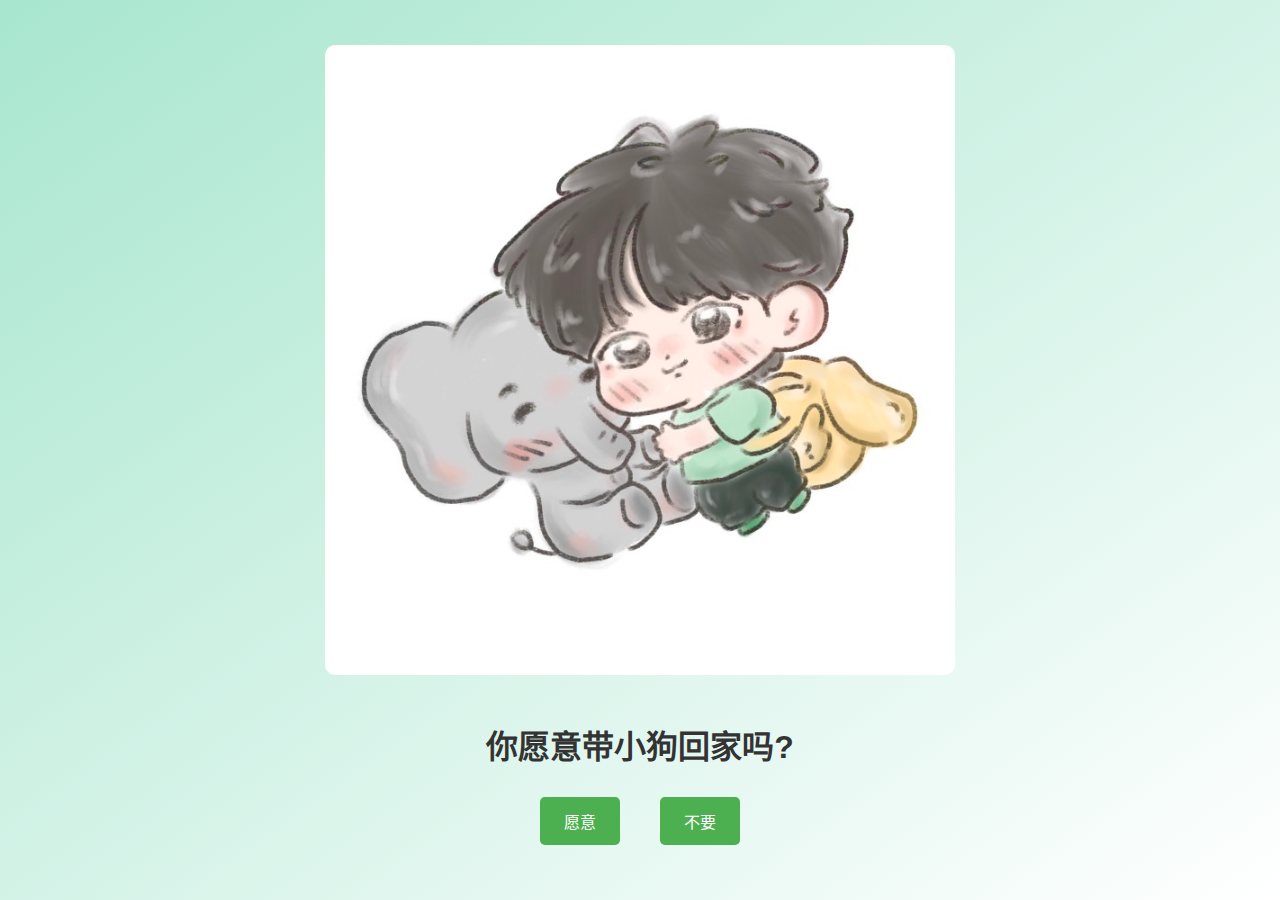
<file: index.html>
<!DOCTYPE html>
<html lang="zh-CN">
<head>
    <meta charset="UTF-8">
    <meta name="viewport" content="width=device-width, initial-scale=1.0">
    <title>你愿意带小狗回家吗?</title>
    <!-- 正确链接到编译后的 CSS 文件 -->
    <link rel="stylesheet" href="style.css"> <!-- 将 style.scss 编译成 style.css，并链接此 CSS 文件 -->
</head>
<body>
    <div class="container">
        <!-- 初始页面的图片，点击后会跳转到不同页面 -->
        <img id="mainImage" src="index.png" alt="爱心">
        <h1 id="question">你愿意带小狗回家吗?</h1>
        <div class="buttons">
            <button id="yes">愿意</button>
            <button id="no">不要</button>
        </div>
    </div>
    <!-- 正确链接到 JavaScript 文件 -->
    <script src="script.js"></script> <!-- 确保你有一个 script.js 文件来处理按钮的点击事件 -->
</body>
</html>
</file>
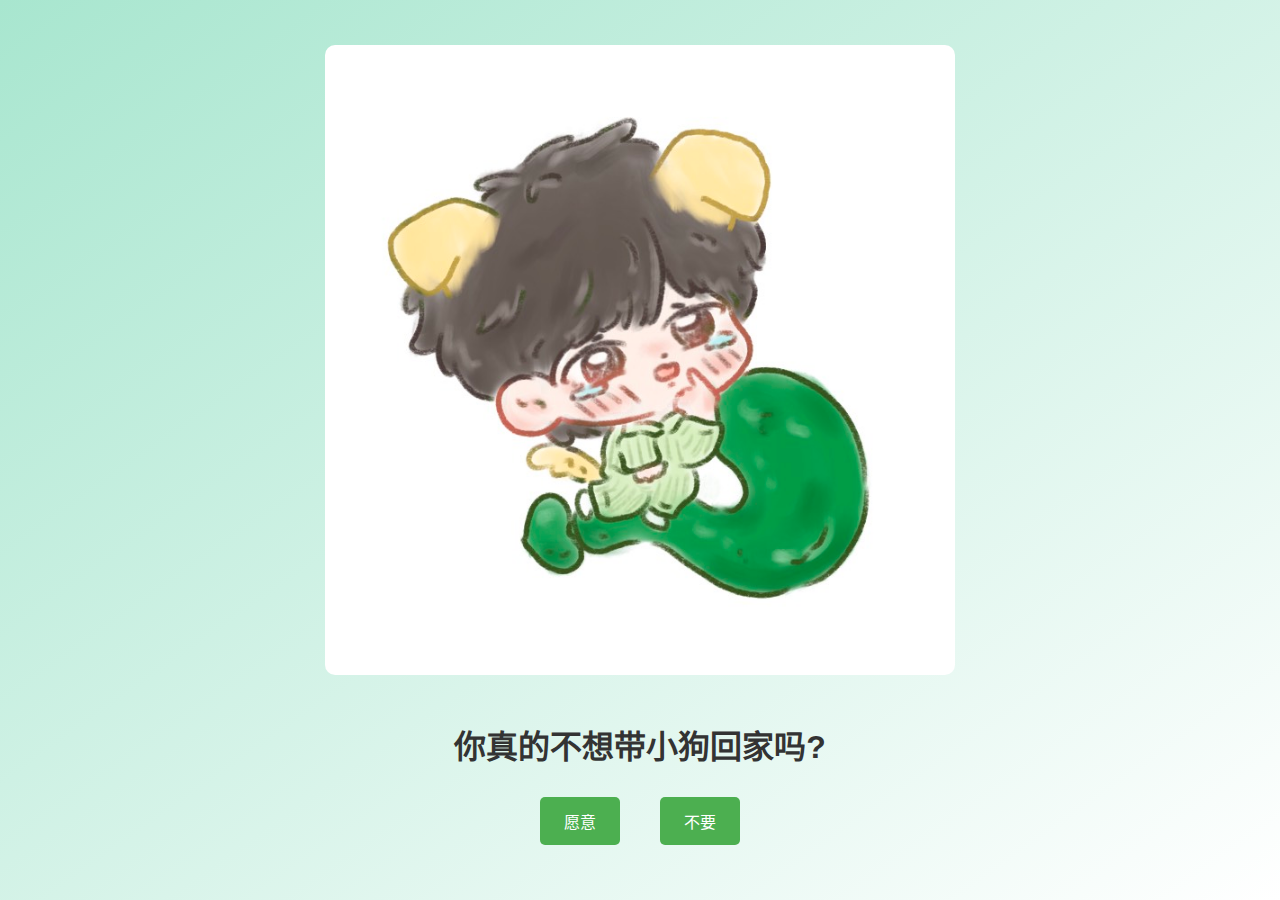
<file: page_1.html>
<!DOCTYPE html>
<html lang="zh-CN">
<head>
    <meta charset="UTF-8">
    <meta name="viewport" content="width=device-width, initial-scale=1.0">
    <title>页面 1</title>
    <!-- 将 SCSS 编译成 CSS，并在此引用 CSS 文件 -->
    <link rel="stylesheet" href="style.css">  <!-- 使用 style.css 代替 style.scss -->
</head>
<body>
    <div class="container">
        <!-- 图片链接可以修改为您自己的图片 -->
        <img src="1.png" alt="图片 1"> <!-- 更改为您自己的图片 -->
        <h1>你真的不想带小狗回家吗?</h1>
        <div class="buttons">
            <button id="yes">愿意</button>
            <button id="no">不要</button>
        </div>
    </div>
    <!-- 引入 JavaScript 文件 -->
    <script src="script.js"></script>  <!-- 确保有一个 script.js 文件来处理按钮点击事件 -->
</body>
</html>
</file>
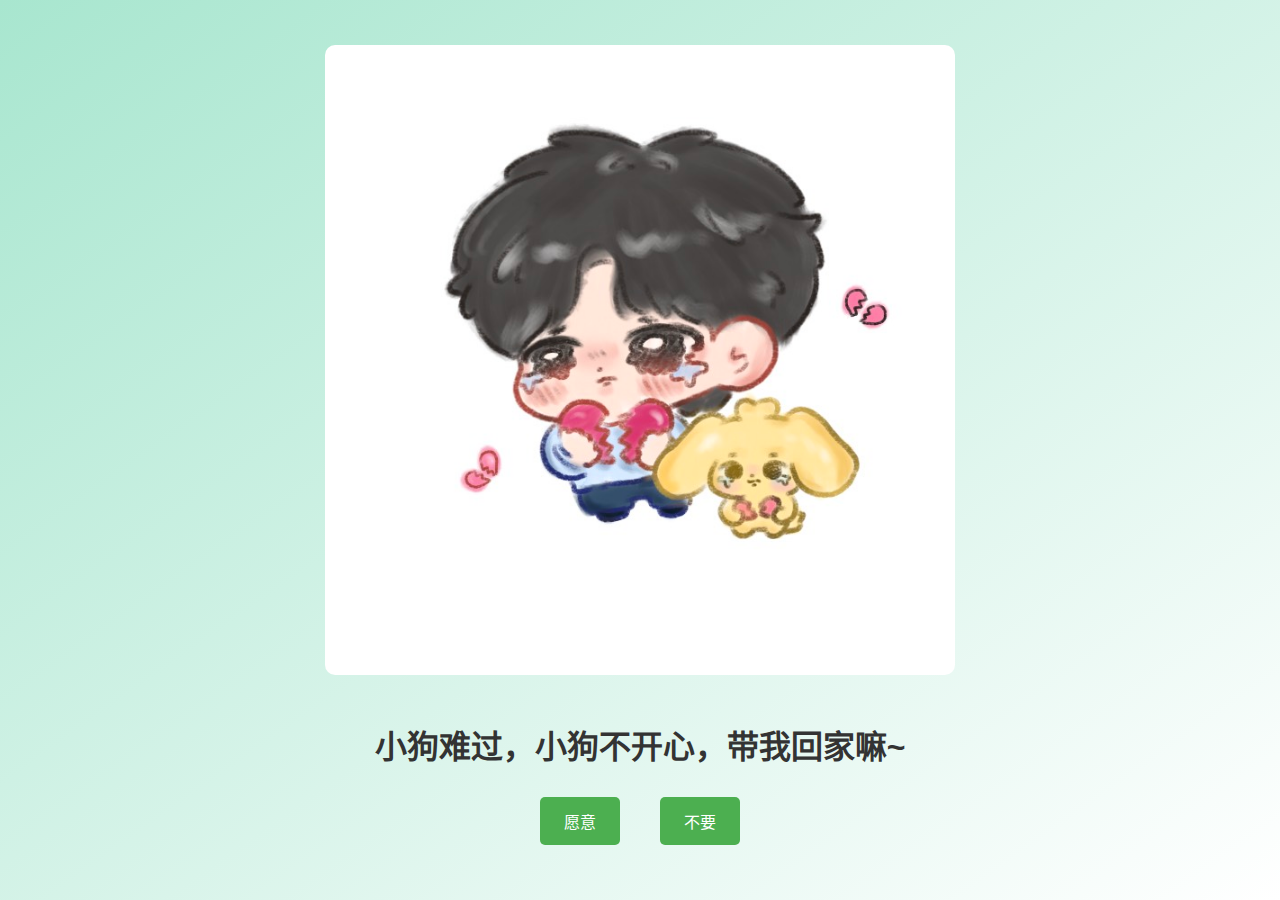
<file: page_2.html>
<!DOCTYPE html>
<html lang="zh-CN">
<head>
    <meta charset="UTF-8">
    <meta name="viewport" content="width=device-width, initial-scale=1.0">
    <title>页面 2</title>
    <!-- 正确链接到已编译的 CSS 文件 -->
    <link rel="stylesheet" href="style.css"> <!-- 将 style.scss 编译成 style.css，并在此链接 -->
</head>
<body>
    <div class="container">
        <!-- 修改为您自己的图片链接 -->
        <img src="2.png" alt="图片 2"> <!-- 您可以更改为自己喜欢的图片 -->
        <h1>小狗难过，小狗不开心，带我回家嘛~</h1>
        <div class="buttons">
            <button id="yes">愿意</button>
            <button id="no">不要</button>
        </div>
    </div>
    <!-- 引入 JavaScript 文件 -->
    <script src="script.js"></script> <!-- 确保您有一个 script.js 文件来处理按钮的点击事件 -->
</body>
</html>
</file>
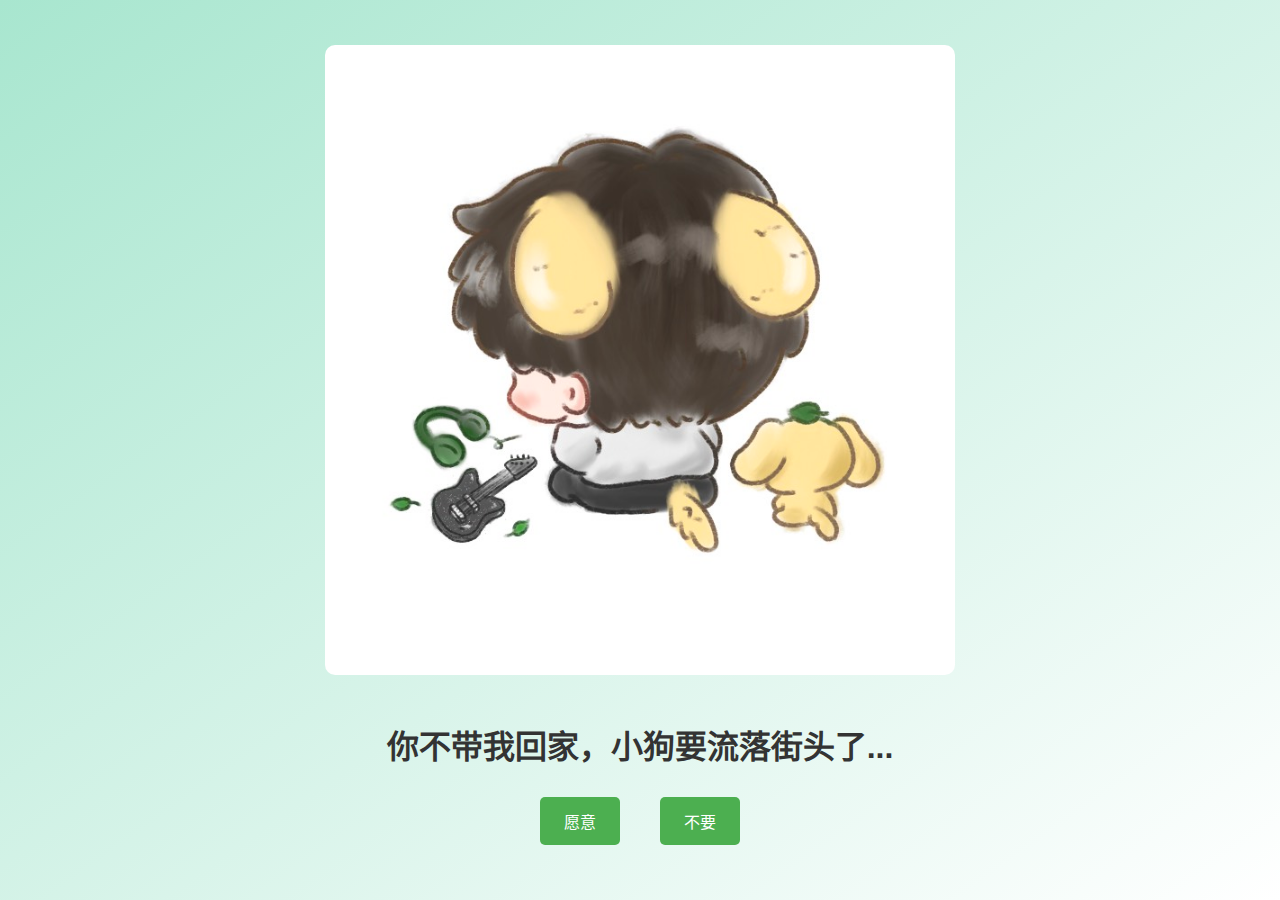
<file: page_3.html>
<!DOCTYPE html>
<html lang="zh-CN">
<head>
    <meta charset="UTF-8">
    <meta name="viewport" content="width=device-width, initial-scale=1.0">
    <title>页面 3</title>
    <!-- 使用已编译的 CSS 文件 -->
    <link rel="stylesheet" href="style.css"> <!-- 请确保将 SCSS 编译为 style.css -->
</head>
<body>
    <div class="container">
        <!-- 修改为您自己的图片链接 -->
        <img src="3.png" alt="图片 3"> <!-- 修改为您想要的图片 -->
        <h1>你不带我回家，小狗要流落街头了...</h1>
        <div class="buttons">
            <button id="yes">愿意</button>
            <button id="no">不要</button>
        </div>
    </div>
    <!-- 引入 JavaScript 文件 -->
    <script src="script.js"></script>  <!-- 请确保您的 script.js 文件存在并处理按钮点击事件 -->
</body>
</html>
</file>
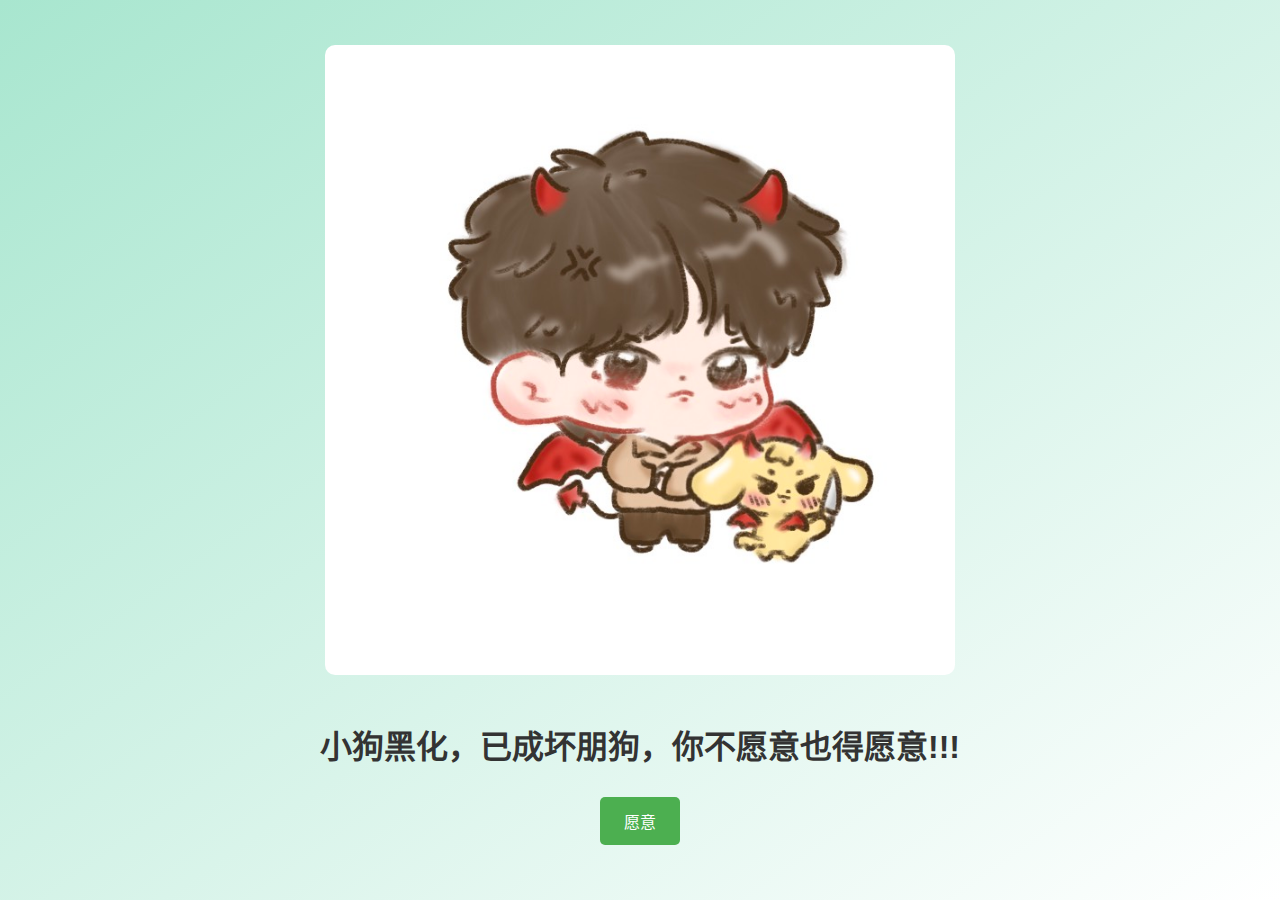
<file: page_4.html>
<!DOCTYPE html>
<html lang="zh-CN">
<head>
    <meta charset="UTF-8">
    <meta name="viewport" content="width=device-width, initial-scale=1.0">
    <title>页面 4</title>
    <!-- 引用已编译的 CSS 文件 -->
    <link rel="stylesheet" href="style.css">  <!-- 请确保将 SCSS 编译为 style.css 并在此引用 -->
</head>
<body>
    <div class="container">
        <!-- 修改为您自己的图片链接 -->
        <img src="4.png" alt="图片 4"> <!-- 您可以更改为其他图片 -->
        <h1>小狗黑化，已成坏朋狗，你不愿意也得愿意!!!</h1>
        <div class="buttons">
            <button id="yes">愿意</button> <!-- 只有一个按钮，点击后可以执行一些操作 -->
        </div>
    </div>
    <!-- 引入 JavaScript 文件 -->
    <script src="script.js"></script>  <!-- 确保您有一个 script.js 文件来处理按钮点击事件 -->
</body>
</html>
</file>
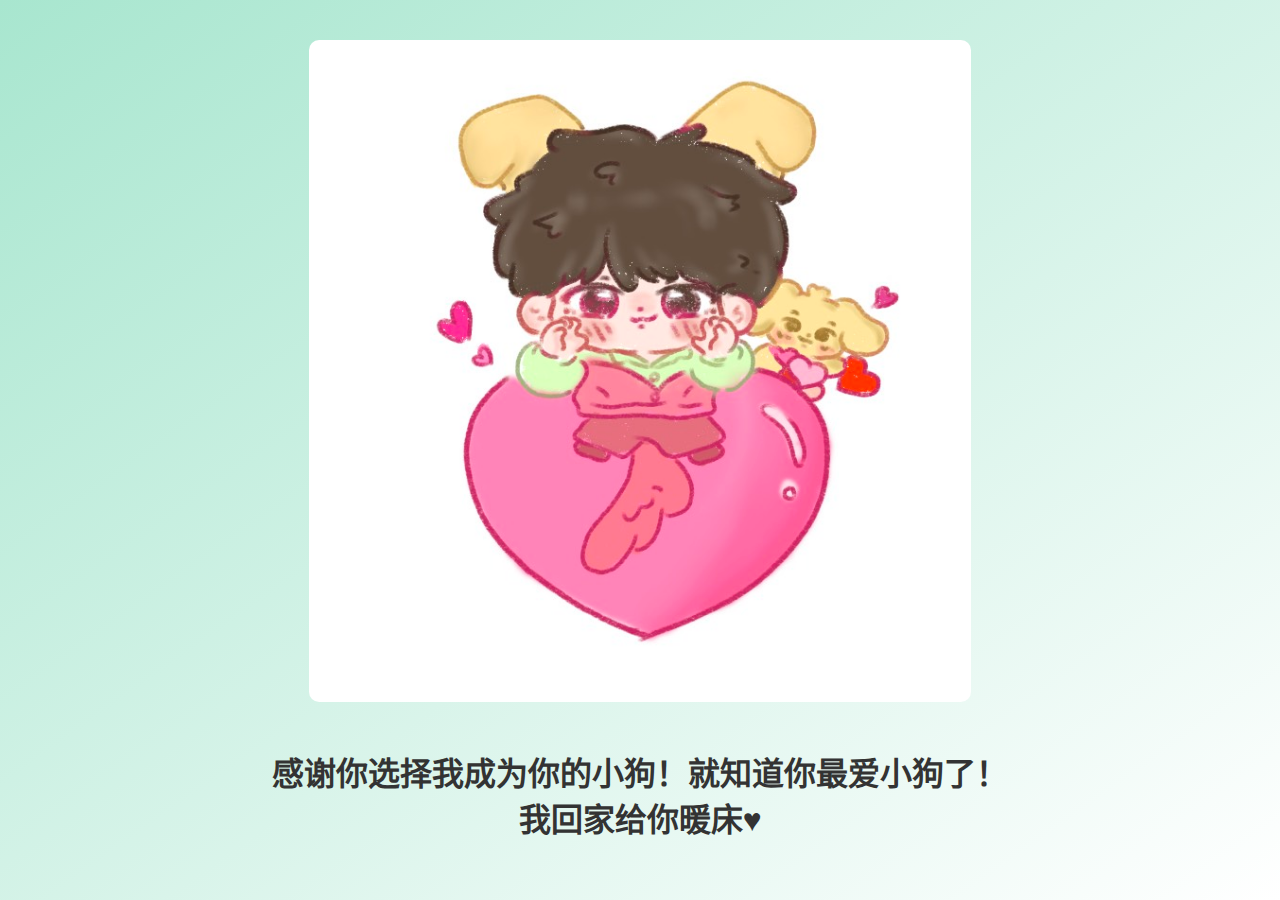
<file: thank_you.html>
<!DOCTYPE html>
<html lang="zh-CN">
<head>
    <meta charset="UTF-8">
    <meta name="viewport" content="width=device-width, initial-scale=1.0">
    <title>感谢</title>
    <!-- 引用已编译的 CSS 文件 -->
    <link rel="stylesheet" href="style.css"> <!-- 确保已将 SCSS 编译为 CSS 文件并在此引用 -->
</head>
<body>
    <div class="container">
        <!-- 修改为你自己的感谢图片 -->
        <img src="thank.png" alt="感谢图片"> <!-- 可以更改为你自己的图片 -->
        <h1>感谢你选择我成为你的小狗！就知道你最爱小狗了！<br>我回家给你暖床♥</h1>
    </div>
</body>
</html>
</file>
<file: style.css>
/* 整體頁面樣式 */
body {
    margin: 0;
    padding: 0;
    font-family: Arial, sans-serif;
    background: linear-gradient(to bottom right, #a8e6cf, #ffffff); /* 綠色到白色漸變 */
    height: 100vh;
    display: flex;
    justify-content: center;
    align-items: center;
    text-align: center;
    color: #333;
}

/* 容器樣式 */
.container {
    text-align: center;
}

/* 圖片樣式 */
img {
    max-width: 90%;
    height: auto;
    border-radius: 10px;
    margin-bottom: 20px;
}

/* 標題樣式 */
h1 {
    color: #333;
    margin-bottom: 20px;
}

/* 按鈕容器（並排排列） */
.buttons {
    display: flex;
    justify-content: center;
    gap: 20px;
}

/* 按鈕基本樣式 */
button {
    font-size: 1em;
    padding: 12px 24px;
    margin: 10px;
    cursor: pointer;
    background-color: #4CAF50;
    color: white;
    border: none;
    border-radius: 5px;
    transition: all 0.3s ease;
}

/* 按鈕 hover 效果 */
button:hover {
    background-color: #45a049;
    transform: scale(1.1);
}

/* 按鈕點擊效果 */
button:active {
    transform: scale(0.98);
    background-color: #3e8e41;
}

/* 按鈕 focus 效果 */
button:focus {
    outline: none;
    box-shadow: 0 0 5px rgba(0, 128, 0, 0.8);
}
</file>
